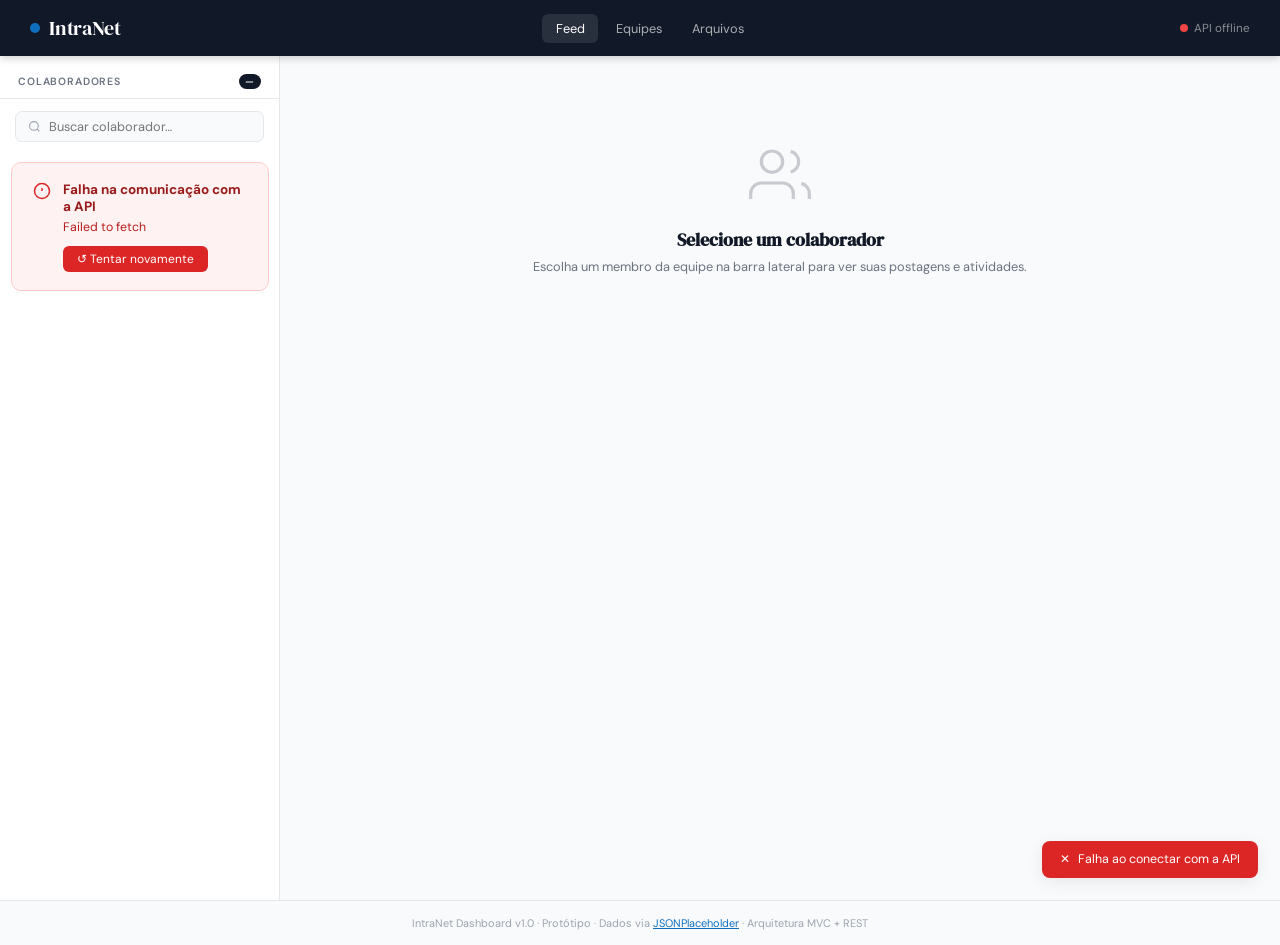
<file: index.html>
<!DOCTYPE html>
<html lang="pt-BR">
<head>
  <meta charset="UTF-8" />
  <meta name="viewport" content="width=device-width, initial-scale=1.0"/>
  <title>IntraNet — Dashboard de Comunicação Interna</title>
  <link href="https://fonts.googleapis.com/css2?family=DM+Serif+Display:ital@0;1&family=DM+Sans:wght@300;400;500;600&display=swap" rel="stylesheet"/>
  <link rel="stylesheet" href="css/style.css"/>
</head>
<body>

<!-- TOPBAR -->
<header class="topbar">
  <div class="topbar-brand">
    <span class="dot"></span>
    IntraNet
  </div>
  <nav class="topbar-nav">
    <button class="active">Feed</button>
    <button onclick="showToast('Em desenvolvimento', 'info')">Equipes</button>
    <button onclick="showToast('Em desenvolvimento', 'info')">Arquivos</button>
  </nav>
  <div class="topbar-right">
    <div class="api-status">
      <span class="api-dot" id="apiDot"></span>
      <span id="apiStatusText">Conectando...</span>
    </div>
  </div>
</header>

<div class="app-body">

  <!-- SIDEBAR -->
  <aside class="sidebar">
    <div class="sidebar-header">
      Colaboradores
      <span class="user-count" id="userCount">—</span>
    </div>
    <div class="user-search">
      <svg width="13" height="13" fill="none" stroke="currentColor" stroke-width="2" viewBox="0 0 24 24">
        <circle cx="11" cy="11" r="8"/><path d="m21 21-4.35-4.35"/>
      </svg>
      <input type="text" id="searchInput" placeholder="Buscar colaborador…" oninput="filterUsers()" />
    </div>
    <div class="user-list" id="userList">
      <!-- Skeletons de carregamento -->
      <div class="skel-item" id="skel1">
        <div class="skeleton skel-avatar"></div>
        <div class="skel-lines">
          <div class="skeleton skel-line-a"></div>
          <div class="skeleton skel-line-b"></div>
        </div>
      </div>
      <div class="skel-item" id="skel2">
        <div class="skeleton skel-avatar"></div>
        <div class="skel-lines">
          <div class="skeleton skel-line-a"></div>
          <div class="skeleton skel-line-b"></div>
        </div>
      </div>
      <div class="skel-item" id="skel3">
        <div class="skeleton skel-avatar"></div>
        <div class="skel-lines">
          <div class="skeleton skel-line-a"></div>
          <div class="skeleton skel-line-b"></div>
        </div>
      </div>
    </div>
  </aside>

  <!-- CONTEÚDO PRINCIPAL -->
  <main class="main-content" id="mainContent">
    <div class="empty-state" id="emptyState">
      <svg width="64" height="64" fill="none" stroke="currentColor" stroke-width="1.2" viewBox="0 0 24 24">
        <path d="M17 21v-2a4 4 0 0 0-4-4H5a4 4 0 0 0-4 4v2"/>
        <circle cx="9" cy="7" r="4"/>
        <path d="M23 21v-2a4 4 0 0 0-3-3.87"/>
        <path d="M16 3.13a4 4 0 0 1 0 7.75"/>
      </svg>
      <h3>Selecione um colaborador</h3>
      <p>Escolha um membro da equipe na barra lateral para ver suas postagens e atividades.</p>
    </div>
    <div id="profileSection" style="display:none"></div>
  </main>

</div>

<!-- Toast -->
<div class="toast" id="toast"></div>

<!-- Footer -->
<footer class="app-footer">
  IntraNet Dashboard v1.0 · Protótipo · Dados via
  <a href="https://jsonplaceholder.typicode.com" target="_blank" style="color:var(--accent)">JSONPlaceholder</a>
  · Arquitetura MVC + REST
</footer>

<!-- Scripts — ordem obrigatória: Model → View → Controller -->
<script src="js/model/api.js"></script>
<script src="js/view/render.js"></script>
<script src="js/controller/app.js"></script>

</body>
</html>
</file>
<file: css/style.css>
/* =============================================
   Reset e Variavéis CSS
   ============================================= */
*, *::before, *::after { box-sizing: border-box; margin: 0; padding: 0; }
:root {
  --ink:        #111827;
  --ink-muted:  #6B7280;
  --ink-light:  #9CA3AF;
  --surface:    #F9FAFB;
  --card:       #FFFFFF;
  --border:     #E5E7EB;
  --accent:     #0F6FBF;
  --accent-2:   #D97706;
  --accent-3:   #059669;
  --danger:     #DC2626;
  --radius:     10px;
  --shadow-sm:  0 1px 3px rgba(0,0,0,.07), 0 1px 2px rgba(0,0,0,.04);
  --shadow-md:  0 4px 16px rgba(0,0,0,.08);
  --transition: 0.2s ease;
}
html { font-size: 15px; }
body {
  font-family: 'DM Sans', sans-serif;
  background: var(--surface);
  color: var(--ink);
  min-height: 100vh;
  display: flex;
  flex-direction: column;
}

/* =============================================
   Topbar
   ============================================= */
.topbar {
  background: var(--ink);
  color: #fff;
  display: flex;
  align-items: center;
  justify-content: space-between;
  padding: 0 2rem;
  height: 56px;
  position: sticky;
  top: 0;
  z-index: 100;
  box-shadow: 0 2px 8px rgba(0,0,0,.2);
}
.topbar-brand {
  display: flex; align-items: center; gap: .6rem;
  font-family: 'DM Serif Display', serif;
  font-size: 1.3rem; letter-spacing: -.01em;
}
.topbar-brand .dot { width: 10px; height: 10px; border-radius: 50%; background: var(--accent); display: inline-block; }
.topbar-nav { display: flex; gap: .25rem; }
.topbar-nav button {
  background: none; border: none; cursor: pointer;
  color: rgba(255,255,255,.65); font-size: .85rem; font-family: inherit;
  padding: .4rem .9rem; border-radius: 6px;
  transition: var(--transition);
}
.topbar-nav button:hover, .topbar-nav button.active { background: rgba(255,255,255,.1); color: #fff; }
.topbar-right { display: flex; align-items: center; gap: .8rem; }
.api-status { display: flex; align-items: center; gap: .4rem; font-size: .78rem; color: rgba(255,255,255,.5); }
.api-dot { width: 8px; height: 8px; border-radius: 50%; background: var(--accent-3); animation: pulse 2s infinite; }
@keyframes pulse { 0%,100%{opacity:1} 50%{opacity:.4} }

/* =============================================
   Layout Principal
   ============================================= */
.app-body { display: flex; flex: 1; }
.sidebar {
  width: 280px; min-width: 280px;
  background: var(--card);
  border-right: 1px solid var(--border);
  display: flex; flex-direction: column;
  height: calc(100vh - 56px);
  position: sticky; top: 56px;
  overflow-y: auto;
}
.main-content { flex: 1; padding: 1.8rem 2rem; min-width: 0; }

/* =============================================
   Sidebar - Usuários
   ============================================= */
.sidebar-header {
  padding: 1.2rem 1.2rem .6rem;
  font-size: .7rem; font-weight: 600; letter-spacing: .08em;
  text-transform: uppercase; color: var(--ink-muted);
  border-bottom: 1px solid var(--border);
  display: flex; align-items: center; justify-content: space-between;
}
.user-count { background: var(--ink); color: #fff; font-size: .65rem; padding: 1px 6px; border-radius: 20px; }
.user-search {
  margin: .8rem 1rem;
  background: var(--surface); border: 1px solid var(--border);
  border-radius: 7px; display: flex; align-items: center; gap: .5rem;
  padding: .4rem .8rem;
}
.user-search input {
  background: none; border: none; outline: none;
  font-family: inherit; font-size: .85rem; color: var(--ink); flex: 1;
}
.user-search svg { color: var(--ink-light); flex-shrink: 0; }
.user-list { padding: .5rem .7rem; flex: 1; }
.user-item {
  display: flex; align-items: center; gap: .75rem;
  padding: .65rem .7rem; border-radius: 8px; cursor: pointer;
  transition: var(--transition); border: 1.5px solid transparent;
  margin-bottom: 2px;
}
.user-item:hover { background: var(--surface); }
.user-item.active { background: #EFF6FF; border-color: #BFDBFE; }
.avatar {
  width: 38px; height: 38px; border-radius: 50%;
  background: linear-gradient(135deg, var(--accent), #7C3AED);
  color: #fff; font-size: .85rem; font-weight: 600;
  display: flex; align-items: center; justify-content: center;
  flex-shrink: 0; letter-spacing: -.02em;
}
.user-info .user-name { font-size: .88rem; font-weight: 500; line-height: 1.3; }
.user-info .user-email { font-size: .73rem; color: var(--ink-muted); white-space: nowrap; overflow: hidden; text-overflow: ellipsis; max-width: 160px; }
.user-item.active .user-name { color: var(--accent); }

/* Skeleton de carregamento */
.skeleton { background: linear-gradient(90deg, #F3F4F6 25%, #E5E7EB 50%, #F3F4F6 75%); background-size: 200% 100%; animation: shimmer 1.4s infinite; border-radius: 5px; }
@keyframes shimmer { to { background-position: -200% 0; } }
.skel-item { display: flex; align-items: center; gap: .75rem; padding: .65rem .7rem; }
.skel-avatar { width: 38px; height: 38px; border-radius: 50%; }
.skel-lines { flex: 1; display: flex; flex-direction: column; gap: 5px; }
.skel-line-a { height: 11px; width: 70%; }
.skel-line-b { height: 9px; width: 50%; }

/* =============================================
   Painel Principal
   ============================================= */
.profile-card {
  background: var(--card); border: 1px solid var(--border);
  border-radius: var(--radius); padding: 1.4rem 1.6rem;
  display: flex; align-items: flex-start; gap: 1.2rem;
  box-shadow: var(--shadow-sm); margin-bottom: 1.6rem;
  animation: fadeSlideUp .35s ease both;
}
@keyframes fadeSlideUp { from { opacity:0; transform:translateY(10px); } to { opacity:1; transform:none; } }
.profile-avatar { width: 64px; height: 64px; border-radius: 50%; font-size: 1.4rem; flex-shrink: 0; }
.profile-details h2 { font-family: 'DM Serif Display', serif; font-size: 1.35rem; margin-bottom: .3rem; }
.profile-details .profile-email { color: var(--ink-muted); font-size: .85rem; }
.profile-meta { display: flex; gap: .5rem; margin-top: .7rem; flex-wrap: wrap; }
.badge {
  font-size: .72rem; padding: 3px 10px; border-radius: 20px;
  font-weight: 500; display: inline-flex; align-items: center; gap: 4px;
}
.badge-blue { background: #EFF6FF; color: #1D4ED8; }
.badge-green { background: #ECFDF5; color: #065F46; }
.badge-amber { background: #FFFBEB; color: #92400E; }

.section-header { display: flex; align-items: center; justify-content: space-between; margin-bottom: 1rem; }
.section-title { font-family: 'DM Serif Display', serif; font-size: 1.1rem; }
.post-count-badge { background: var(--ink); color: #fff; font-size: .7rem; padding: 2px 9px; border-radius: 20px; }

.posts-grid { display: flex; flex-direction: column; gap: .9rem; }
.post-card {
  background: var(--card); border: 1px solid var(--border);
  border-radius: var(--radius); padding: 1.2rem 1.4rem;
  box-shadow: var(--shadow-sm); cursor: pointer;
  transition: var(--transition); animation: fadeSlideUp .35s ease both;
  position: relative; overflow: hidden;
}
.post-card::before { content:''; position:absolute; left:0; top:0; bottom:0; width:3px; background: var(--accent); opacity:0; transition: var(--transition); }
.post-card:hover { box-shadow: var(--shadow-md); transform: translateY(-1px); }
.post-card:hover::before { opacity:1; }
.post-card.expanded { border-color: #BFDBFE; box-shadow: 0 0 0 2px #BFDBFE; }
.post-card.expanded::before { opacity:1; }
.post-title { font-family: 'DM Serif Display', serif; font-size: 1rem; margin-bottom: .5rem; line-height: 1.35; text-transform: capitalize; }
.post-body { font-size: .85rem; color: var(--ink-muted); line-height: 1.65; }
.post-footer { display: flex; align-items: center; gap: .6rem; margin-top: .9rem; padding-top: .8rem; border-top: 1px solid var(--border); }
.post-id { font-size: .72rem; color: var(--ink-light); }
.comments-btn {
  margin-left: auto; display: flex; align-items: center; gap: .4rem;
  background: var(--surface); border: 1px solid var(--border);
  padding: 4px 12px; border-radius: 20px; font-size: .78rem;
  cursor: pointer; font-family: inherit; color: var(--ink-muted);
  transition: var(--transition);
}
.comments-btn:hover { background: #EFF6FF; border-color: #BFDBFE; color: var(--accent); }
.comments-btn.loading { opacity: .6; pointer-events: none; }

/* Comentários */
.comments-panel {
  background: var(--surface); border-radius: 8px;
  padding: .9rem 1rem; margin-top: .8rem;
  border: 1px solid var(--border);
  display: none; animation: fadeSlideUp .25s ease both;
}
.comments-panel.open { display: block; }
.comments-panel-title { font-size: .75rem; font-weight: 600; letter-spacing: .07em; text-transform: uppercase; color: var(--ink-muted); margin-bottom: .7rem; }
.comment-item { padding: .65rem 0; border-bottom: 1px dashed var(--border); }
.comment-item:last-child { border-bottom: none; padding-bottom: 0; }
.comment-header { display: flex; align-items: center; gap: .5rem; margin-bottom: .3rem; }
.comment-avatar { width: 24px; height: 24px; border-radius: 50%; font-size: .65rem; flex-shrink: 0; }
.comment-name { font-size: .8rem; font-weight: 600; }
.comment-email { font-size: .72rem; color: var(--ink-muted); }
.comment-body { font-size: .82rem; color: var(--ink-muted); line-height: 1.6; }

/* Estado de erro */
.error-box {
  background: #FEF2F2; border: 1px solid #FECACA;
  border-radius: var(--radius); padding: 1.2rem 1.4rem;
  display: flex; align-items: flex-start; gap: .8rem; margin-bottom: 1.2rem;
}
.error-box svg { color: var(--danger); flex-shrink: 0; margin-top: 1px; }
.error-box h4 { font-size: .9rem; color: #991B1B; margin-bottom: .3rem; }
.error-box p { font-size: .82rem; color: #B91C1C; }
.retry-btn {
  margin-top: .7rem; background: var(--danger); color: #fff;
  border: none; padding: 5px 14px; border-radius: 6px; font-size: .8rem;
  cursor: pointer; font-family: inherit; transition: var(--transition);
}
.retry-btn:hover { background: #B91C1C; }

/* Estado vazio */
.empty-state {
  text-align: center; padding: 4rem 2rem;
  color: var(--ink-muted);
}
.empty-state svg { margin-bottom: 1rem; opacity: .35; }
.empty-state h3 { font-family: 'DM Serif Display', serif; font-size: 1.2rem; color: var(--ink); margin-bottom: .4rem; }
.empty-state p { font-size: .85rem; }

/* Toast */
.toast {
  position: fixed; bottom: 1.5rem; right: 1.5rem;
  background: var(--ink); color: #fff;
  padding: .7rem 1.2rem; border-radius: 8px;
  font-size: .83rem; box-shadow: var(--shadow-md);
  display: flex; align-items: center; gap: .5rem;
  z-index: 999; opacity: 0; transform: translateY(8px);
  transition: all .25s ease; pointer-events: none;
}
.toast.show { opacity: 1; transform: none; }
.toast.error { background: #DC2626; }
.toast.success { background: var(--accent-3); }

/* Footer */
.app-footer { text-align: center; padding: 1rem; font-size: .73rem; color: var(--ink-light); border-top: 1px solid var(--border); }

/* Responsivo */
@media (max-width: 900px) {
  .sidebar { width: 240px; min-width: 240px; }
}
@media (max-width: 640px) {
  .app-body { flex-direction: column; }
  .sidebar { width: 100%; height: auto; position: static; max-height: 240px; }
}
</file>
